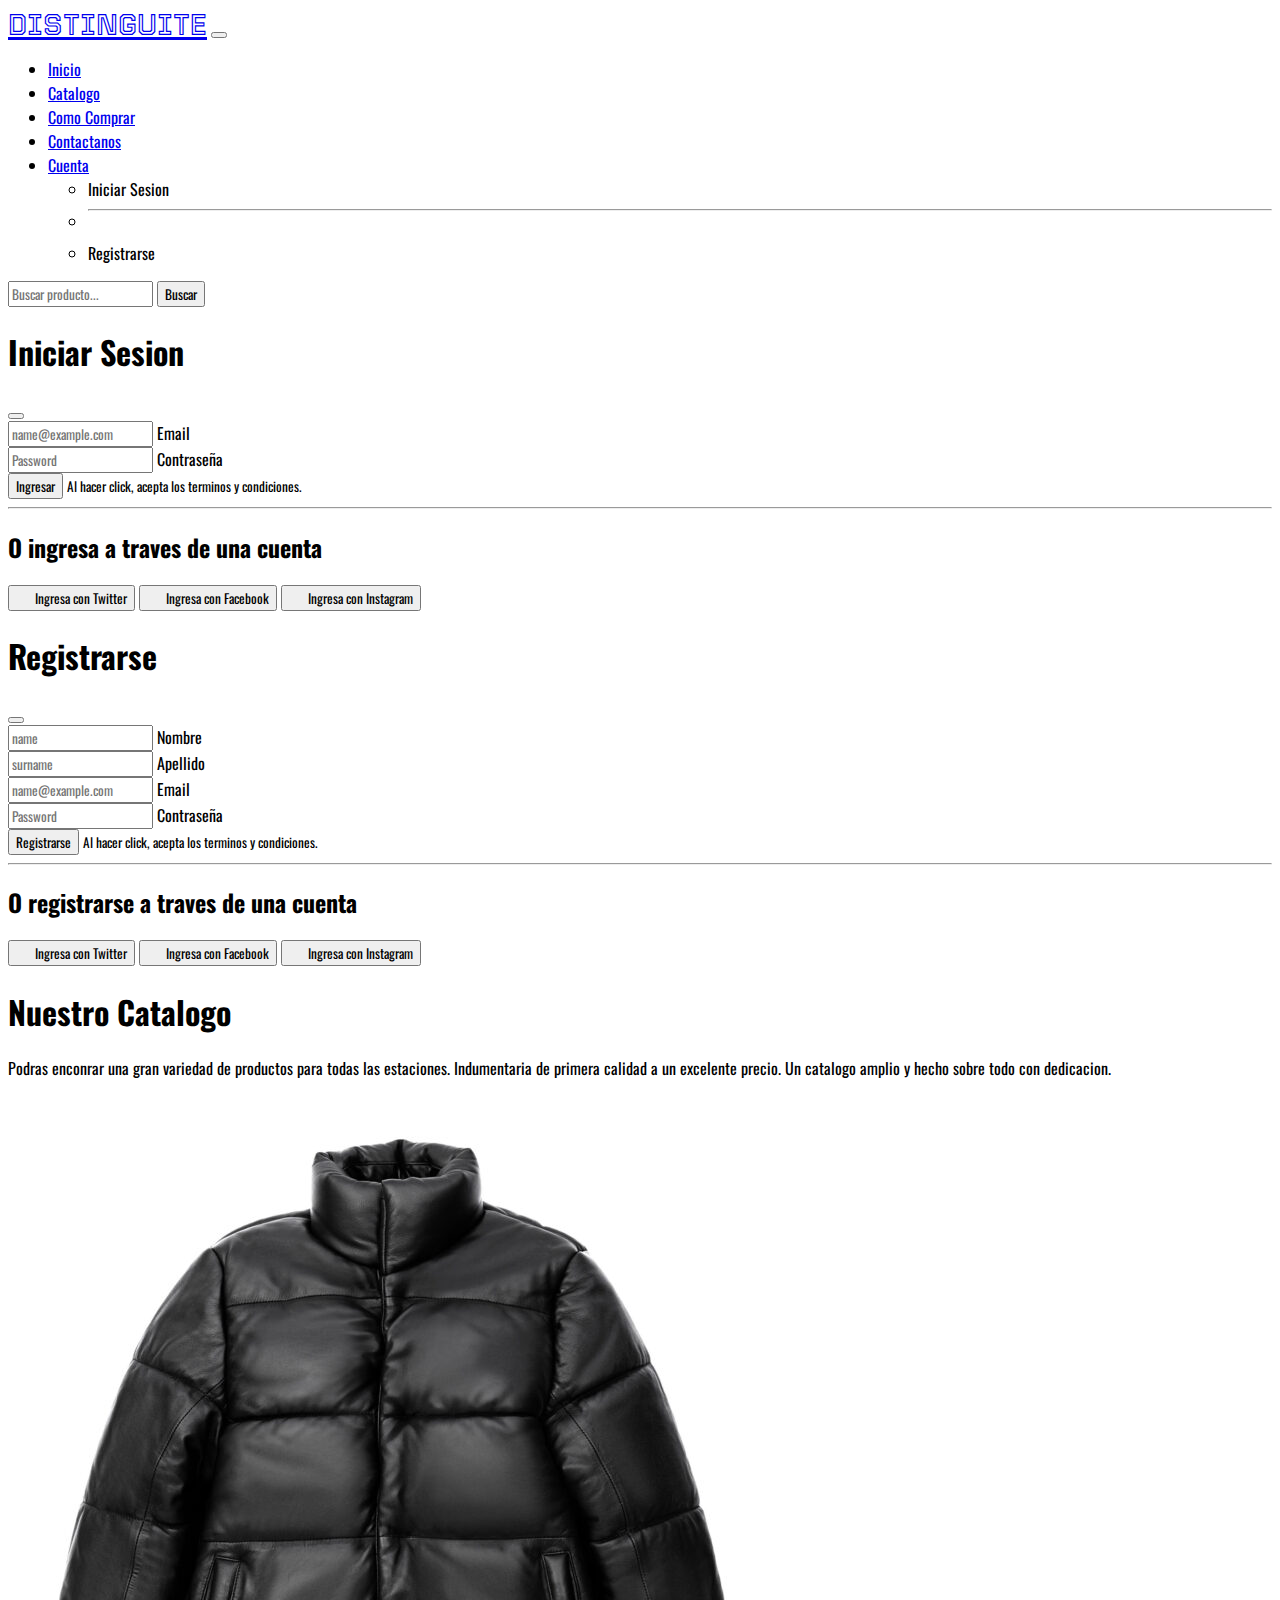
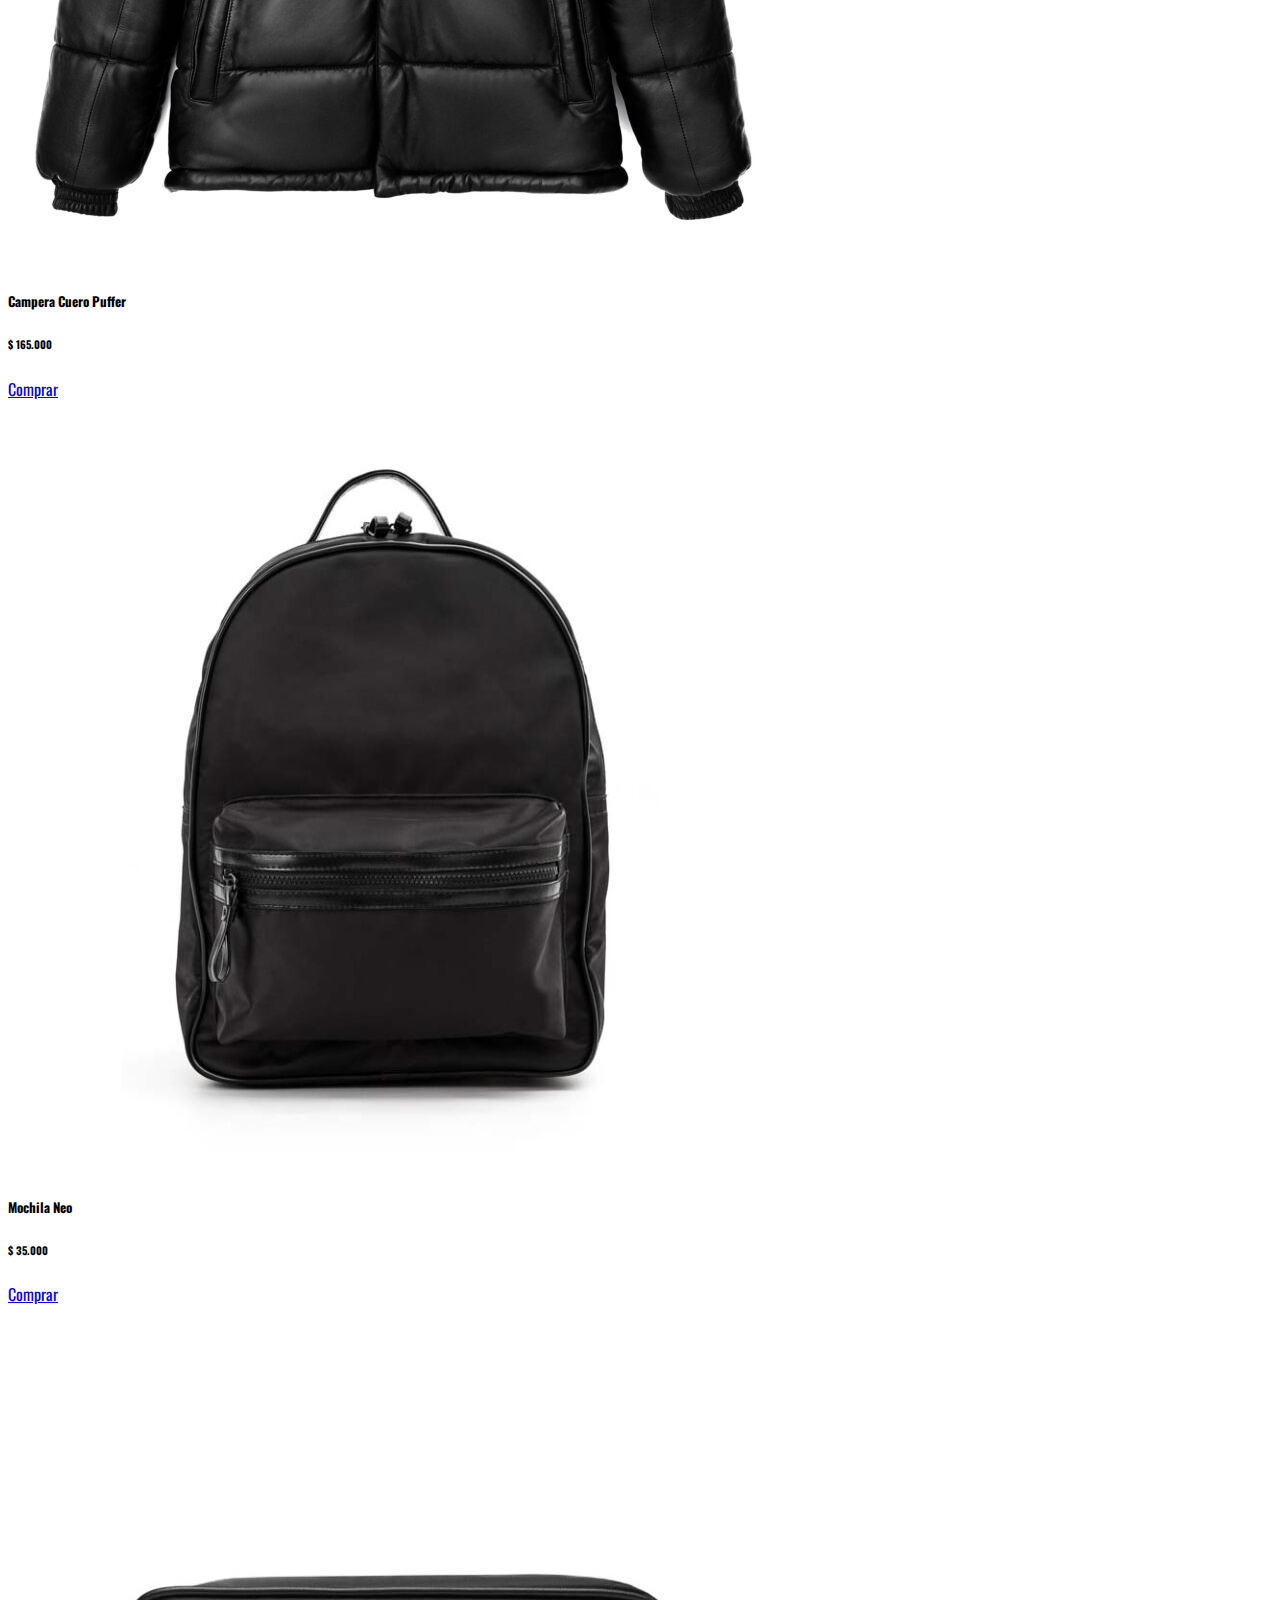
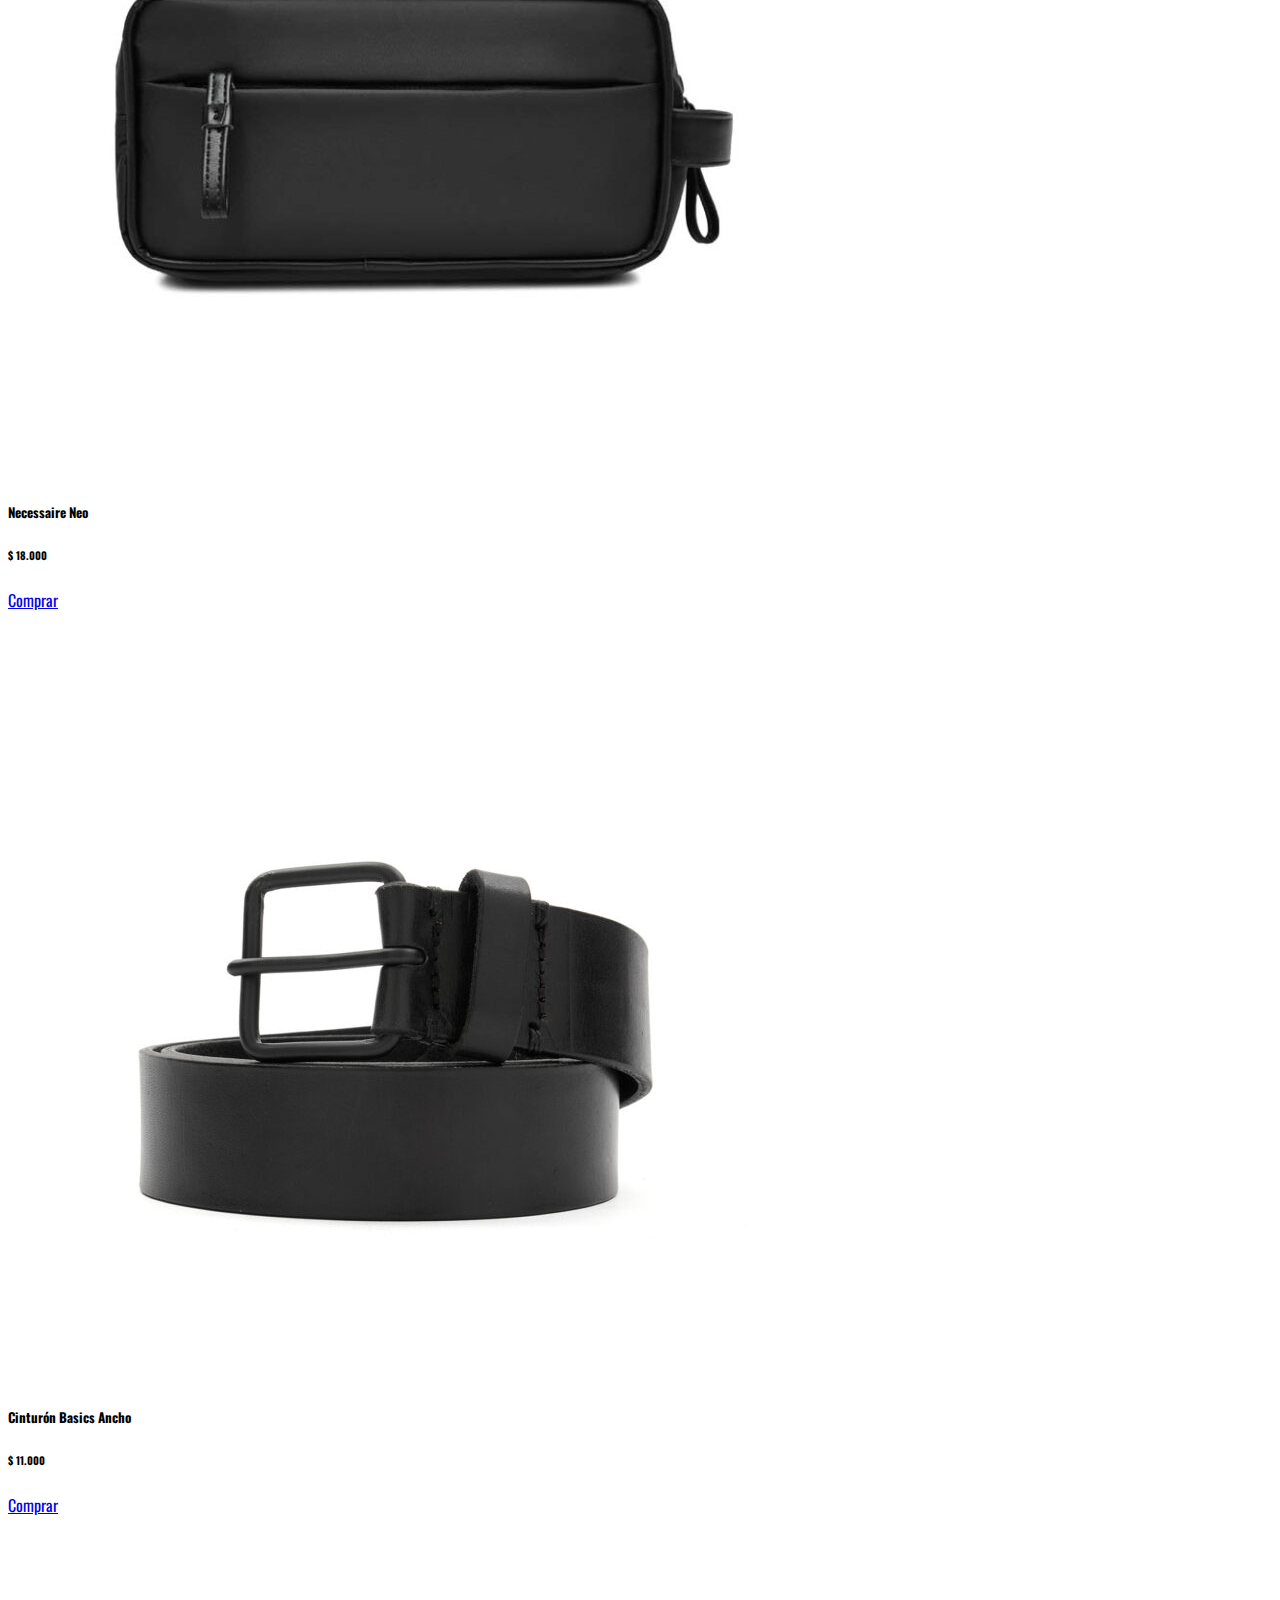
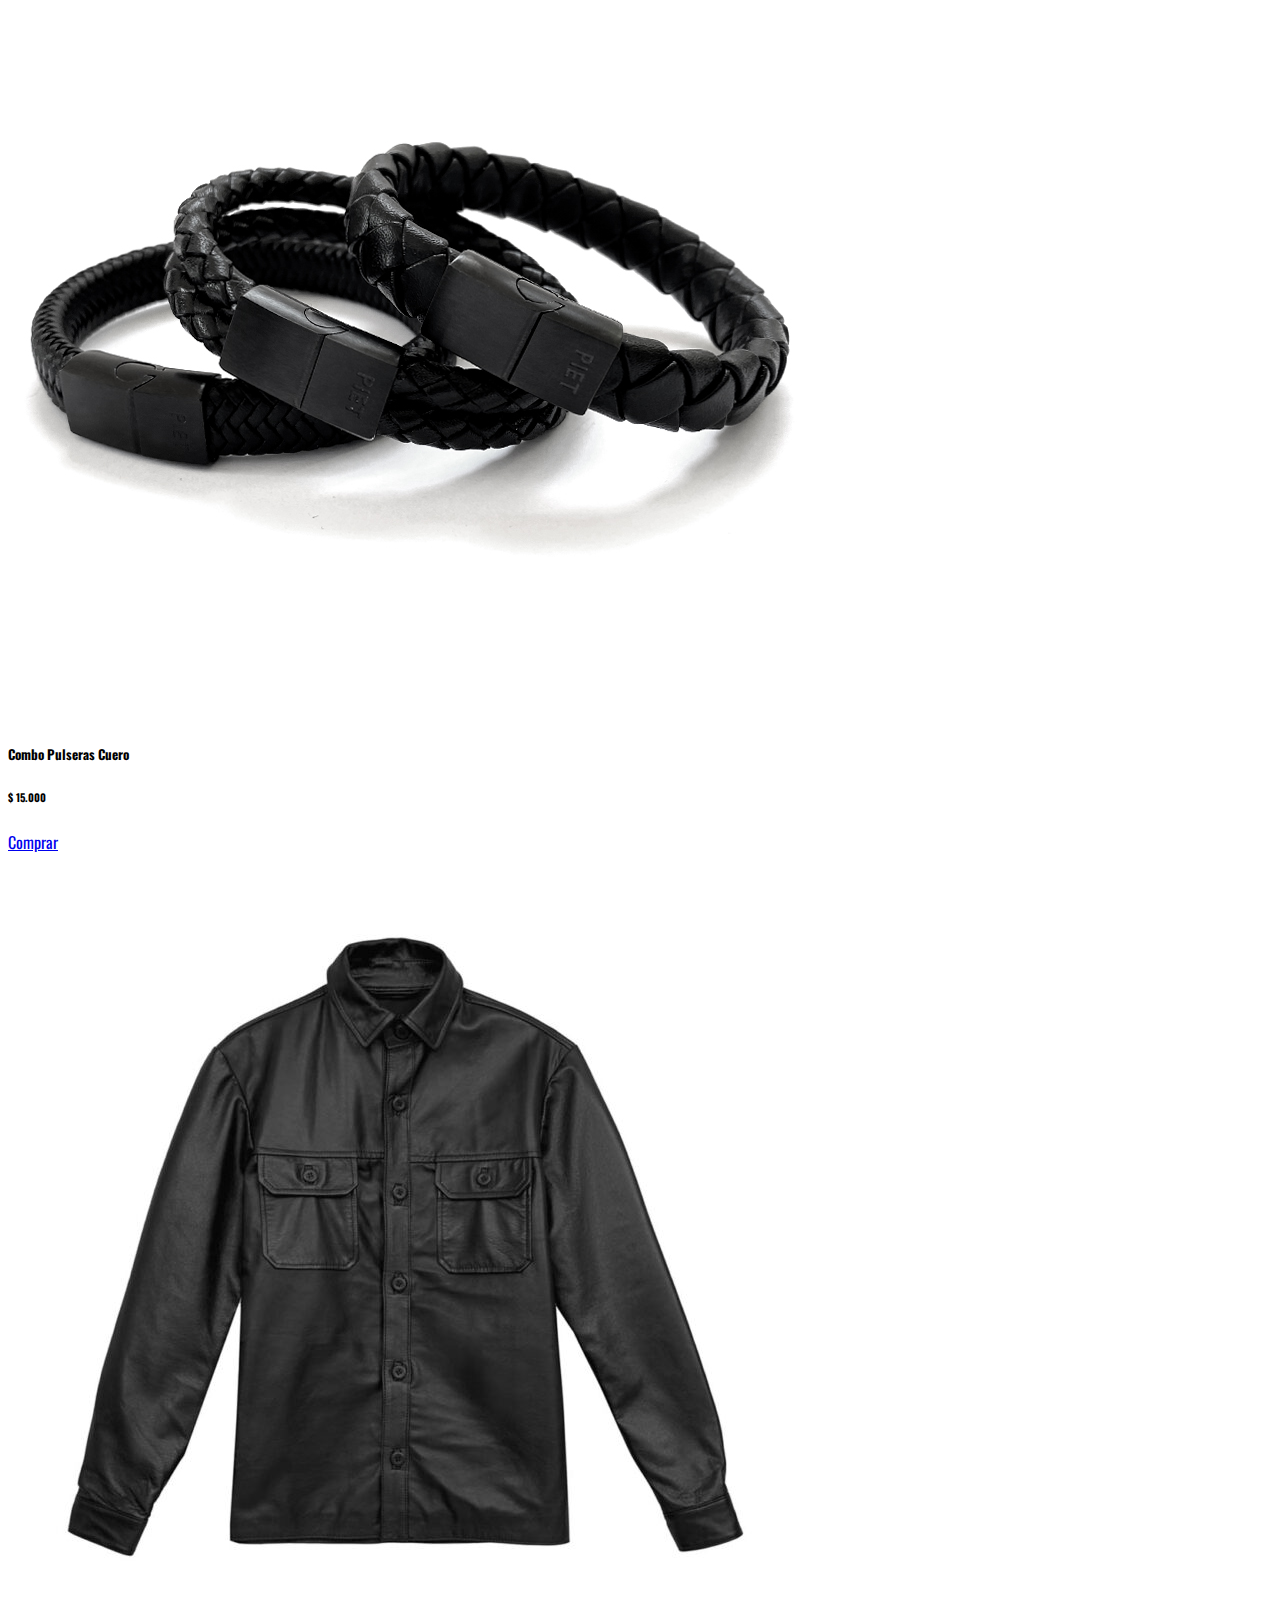
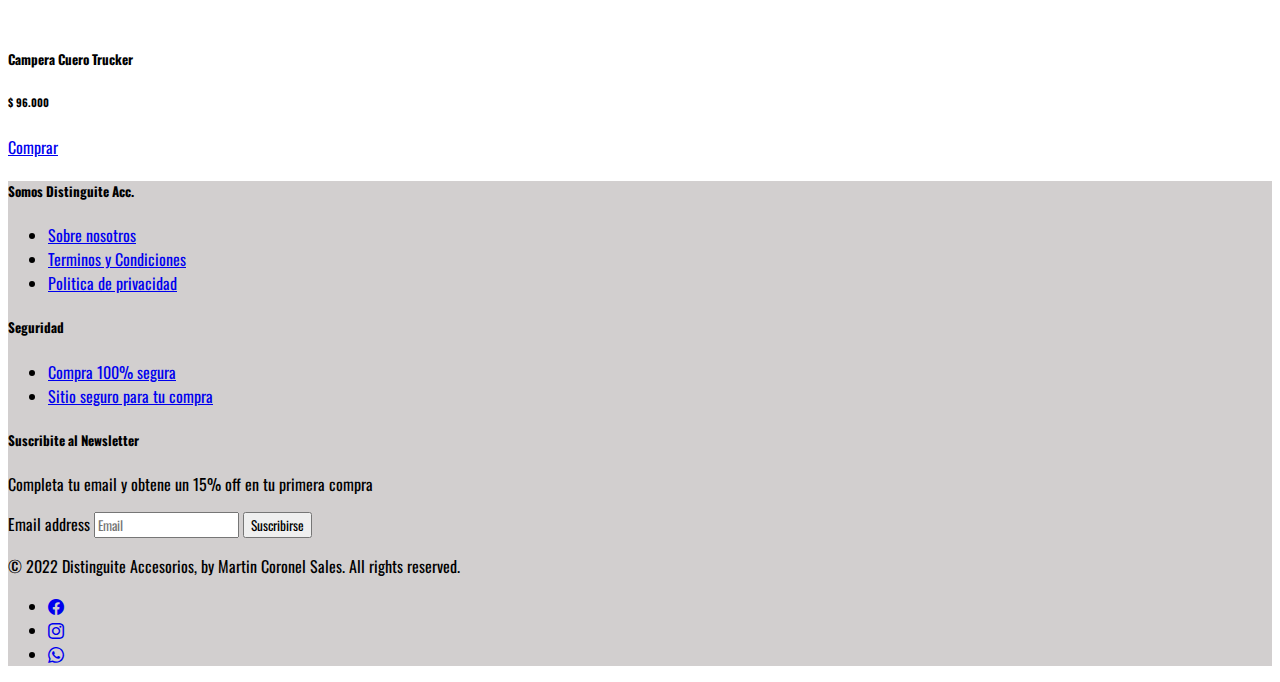
<file: catalogo.html>
<!doctype html>
<html lang="en">

<head>
    <meta charset="utf-8">
    <meta name="viewport" content="width=device-width, initial-scale=1">
    <meta http-equiv="X-UA-Compatible" content="IE=edge">
    <meta name="description" content="Mi proyecto para Coderhouse sobre venta de accesorios web">
    <meta name="keywords" content="Ropa Accesorios Indumentaria Unisex ">

    <title>Distinguite Accesorios</title>
    <link href="https://cdn.jsdelivr.net/npm/bootstrap@5.2.3/dist/css/bootstrap.min.css" rel="stylesheet"
        integrity="sha384-rbsA2VBKQhggwzxH7pPCaAqO46MgnOM80zW1RWuH61DGLwZJEdK2Kadq2F9CUG65" crossorigin="anonymous">
    <link rel="stylesheet" href="https://cdn.jsdelivr.net/npm/bootstrap-icons@1.10.2/font/bootstrap-icons.css">
    <link rel="preconnect" href="https://fonts.googleapis.com">
    <link rel="preconnect" href="https://fonts.gstatic.com" crossorigin>
    <link href="https://fonts.googleapis.com/css2?family=Oswald&family=Tourney:wght@600&display=swap" rel="stylesheet">
    <link rel="stylesheet" href="css/estilos.css">
</head>

<body>
    <header>
        <nav class="navbar navbar-expand-lg bg-light sticky-top">
            <div class="container-fluid mt-3 mb-3">
                <a class="navbar-brand letraTitulo" href="index.html">DISTINGUITE</a>
                <button class="navbar-toggler" type="button" data-bs-toggle="collapse"
                    data-bs-target="#navbarSupportedContent" aria-controls="navbarSupportedContent"
                    aria-expanded="false" aria-label="Toggle navigation">
                    <span class="navbar-toggler-icon"></span>
                </button>
                <div class="collapse navbar-collapse" id="navbarSupportedContent">
                    <ul class="navbar-nav me-auto mb-2 mb-lg-0 ms-lg-4">
                        <li class="nav-item">
                            <a class="nav-link " aria-current="page" href="index.html">Inicio</a>
                        </li>
                        <li class="nav-item">
                            <a class="nav-link active" href="catalogo.html">Catalogo</a>
                        </li>
                        <li class="nav-item">
                            <a class="nav-link" href="comocomprar.html">Como Comprar</a>
                        </li>
                        <li class="nav-item">
                            <a class="nav-link" href="contactanos.html">Contactanos</a>
                        </li>
                        <li class="nav-item dropdown">
                            <a class="nav-link dropdown-toggle" href="#" role="button" data-bs-toggle="dropdown"
                                aria-expanded="false">
                                Cuenta
                            </a>
                            <ul class="dropdown-menu">
                                <li> <a type="button" class="dropdown-item" data-bs-toggle="modal" data-bs-target="#modalSignin">Iniciar Sesion</a></li>
                                <!--<li><a class="dropdown-item" href="#">Crear Cuenta</a></li>-->


                                <li>
                                    <hr class="dropdown-divider">
                                </li>
                                <li><a type="button" class="dropdown-item" data-bs-toggle="modal" data-bs-target="#register">Registrarse</a></li>
                            </ul>
                        </li>

                    </ul>
                    <form class="d-flex" role="search">
                        <input class="form-control me-2" type="search" placeholder="Buscar producto..."
                            aria-label="Search">
                        <button class="btn btn-dark" type="submit">Buscar</button>
                    </form>
                </div>
            </div>
        </nav>

        <div class="modal fade" aria-hidden="true" aria-labelledby="modalSigninLabel" tabindex="-1" id="modalSignin">
            <div class="modal-dialog" role="document">
                <div class="modal-content rounded-4 shadow">
                    <div class="modal-header p-5 pb-4 border-bottom-0">
                        <!-- <h1 class="modal-title fs-5" >Modal title</h1> -->
                        <h1 class="fw-bold mb-0 fs-2">Iniciar Sesion</h1>
                        <button type="button" class="btn-close" data-bs-dismiss="modal" aria-label="Close"></button>
                    </div>
    
                    <div class="modal-body p-5 pt-0">
                        <form class="">
                            <div class="form-floating mb-3">
                                <input type="email" class="form-control rounded-3" id="floatingInput"
                                    placeholder="name@example.com">
                                <label for="floatingInput">Email</label>
                            </div>
                            <div class="form-floating mb-3">
                                <input type="password" class="form-control rounded-3" id="floatingPassword"
                                    placeholder="Password">
                                <label for="floatingPassword">Contraseña</label>
                            </div>
                            <button class="w-100 mb-2 btn btn-lg rounded-3 btn-success" type="submit">Ingresar</button>
                            <small class="text-muted">Al hacer click, acepta los terminos y condiciones.</small>
                            <hr class="my-4">
                            <h2 class="fs-5 fw-bold mb-3">O ingresa a traves de una cuenta</h2>
                            <button class="w-100 py-2 mb-2 btn btn-outline-dark rounded-3" type="submit">
                                <svg class="bi me-1" width="16" height="16">
                                    <use xlink:href="#twitter"></use>
                                </svg>
                                Ingresa con Twitter
                            </button>
                            <button class="w-100 py-2 mb-2 btn btn-outline-primary rounded-3" type="submit">
                                <svg class="bi me-1" width="16" height="16">
                                    <use xlink:href="#facebook"></use>
                                </svg>
                                Ingresa con Facebook
                            </button>
                            <button class="w-100 py-2 mb-2 btn btn-outline-danger rounded-3" type="submit">
                                <svg class="bi me-1" width="16" height="16">
                                    <use xlink:href="#instagram"></use>
                                </svg>
                                Ingresa con Instagram
                            </button>
                        </form>
                    </div>
                </div>
            </div>
        </div>

        <div class="modal fade" aria-hidden="true" aria-labelledby="registerLabel" tabindex="-1" id="register">
            <div class="modal-dialog" role="document">
                <div class="modal-content rounded-4 shadow">
                    <div class="modal-header p-5 pb-4 border-bottom-0">
                        <!-- <h1 class="modal-title fs-5" >Modal title</h1> -->
                        <h1 class="fw-bold mb-0 fs-2">Registrarse</h1>
                        <button type="button" class="btn-close" data-bs-dismiss="modal" aria-label="Close"></button>
                    </div>
    
                    <div class="modal-body p-5 pt-0">
                        <form class="">
                            <div class="form-floating mb-3">
                                <input type="text" class="form-control rounded-3" id="floatingInput"
                                    placeholder="name">
                                <label for="floatingInput">Nombre</label>
                            </div>
                            <div class="form-floating mb-3">
                                <input type="text" class="form-control rounded-3" id="floatingInput"
                                    placeholder="surname">
                                <label for="floatingInput">Apellido</label>
                            </div>
                            <div class="form-floating mb-3">
                                <input type="email" class="form-control rounded-3" id="floatingInput"
                                    placeholder="name@example.com">
                                <label for="floatingInput">Email</label>
                            </div>
                            <div class="form-floating mb-3">
                                <input type="password" class="form-control rounded-3" id="floatingPassword"
                                    placeholder="Password">
                                <label for="floatingPassword">Contraseña</label>
                            </div>
                            <button class="w-100 mb-2 btn btn-lg rounded-3 btn-success" type="submit">Registrarse</button>
                            <small class="text-muted">Al hacer click, acepta los terminos y condiciones.</small>
                            <hr class="my-4">
                            <h2 class="fs-5 fw-bold mb-3">O registrarse a traves de una cuenta</h2>
                            <button class="w-100 py-2 mb-2 btn btn-outline-dark rounded-3" type="submit">
                                <svg class="bi me-1" width="16" height="16">
                                    <use xlink:href="#twitter"></use>
                                </svg>
                                Ingresa con Twitter
                            </button>
                            <button class="w-100 py-2 mb-2 btn btn-outline-primary rounded-3" type="submit">
                                <svg class="bi me-1" width="16" height="16">
                                    <use xlink:href="#facebook"></use>
                                </svg>
                                Ingresa con Facebook
                            </button>
                            <button class="w-100 py-2 mb-2 btn btn-outline-danger rounded-3" type="submit">
                                <svg class="bi me-1" width="16" height="16">
                                    <use xlink:href="#instagram"></use>
                                </svg>
                                Ingresa con Instagram
                            </button>
                        </form>
                    </div>
                </div>
            </div>
        </div>


    </header>

    <main>

        <section class="py-5 text-center container">
            <div class="row py-lg-5">
                <div class="col-lg-6 col-md-8 mx-auto">
                    <h1 class="fw-light">Nuestro Catalogo</h1>
                    <p class="lead text-muted">Podras enconrar una gran variedad de productos para todas las estaciones. Indumentaria de primera calidad a un excelente precio. Un catalogo amplio y hecho sobre todo con dedicacion.</p>

                </div>
            </div>
        </section>

        <div class="album py-5 bg-light">
            <div class="container">

                <div class="row row-cols-1 row-cols-sm-2 row-cols-md-3 g-3">
                    <div class="col">
                        <div class="card shadow-sm text-center">
                            <img class="card-img-top img-fluid" src="img/campera.jpg" alt="Producto campera">

                            <div class="card-body">
                                <h5 class="card-title">Campera Cuero Puffer</h5>
                                <h6 class="card-subtitle mb-4 text-muted">$ 165.000</h6>
                                <a href="#" class="btn  btn-success">Comprar</a>

                            </div>
                        </div>
                    </div>
                    <div class="col">
                        <div class="card shadow-sm text-center">
                            <img class="card-img-top img-fluid" src="img/mochila.jpg" alt="Producto mochila">

                            <div class="card-body">
                                <h5 class="card-title">Mochila Neo</h5>
                                <h6 class="card-subtitle mb-4 text-muted">$ 35.000</h6>
                                <a href="#" class="btn btn-success">Comprar</a>
                            </div>
                        </div>
                    </div>
                    <div class="col">
                        <div class="card shadow-sm text-center">
                            <img class="card-img-top img-fluid" src="img/bolso.jpg" alt="Producto bolso">

                            <div class="card-body">
                                <h5 class="card-title">Necessaire Neo</h5>
                                <h6 class="card-subtitle mb-4 text-muted">$ 18.000</h6>
                                <a href="#" class="btn  btn-success">Comprar</a>
                            </div>
                        </div>
                    </div>

                    <div class="col">
                        <div class="card shadow-sm text-center">
                            <img class="card-img-top img-fluid" src="img/cinturon.jpg" alt="Producto cinturon">

                            <div class="card-body">
                                <h5 class="card-title">Cinturón Basics Ancho</h5>
                                <h6 class="card-subtitle mb-4 text-muted">$ 11.000</h6>
                                <a href="#" class="btn  btn-success">Comprar</a>
                            </div>
                        </div>
                    </div>
                    <div class="col">
                        <div class="card shadow-sm text-center">
                            <img class="card-img-top img-fluid" src="img/pulseras.jpg" alt="Producto pulseras">

                            <div class="card-body">
                                <h5 class="card-title">Combo Pulseras Cuero</h5>
                                <h6 class="card-subtitle mb-4 text-muted">$ 15.000</h6>
                                <a href="#" class="btn  btn-success">Comprar</a>
                            </div>
                        </div>
                    </div>
                    <div class="col">
                        <div class="card shadow-sm text-center">
                            <img class="card-img-top img-fluid" src="img/chaqueta.jpg" alt="Producto campera">

                            <div class="card-body">
                                <h5 class="card-title">Campera Cuero Trucker</h5>
                                <h6 class="card-subtitle mb-4 text-muted">$ 96.000</h6>
                                <a href="#" class="btn  btn-success">Comprar</a>
                            </div>
                        </div>
                    </div>

                    
                </div>
            </div>
        </div>

    </main>

    <footer>
        <div class="container">
            <footer class="py-5">
                <div class="row">
                    <div class="col-6 col-md-2 mb-3">
                        <h5>Somos Distinguite Acc.</h5>
                        <ul class="nav flex-column">
                            <li class="nav-item mb-2"><a href="comocomprar.html" class="nav-link p-0 text-muted">Sobre nosotros</a>
                            </li>
                            
                            <li class="nav-item mb-2"><a href="comocomprar.html" class="nav-link p-0 text-muted">Terminos y
                                    Condiciones</a></li>
                            <li class="nav-item mb-2"><a href="comocomprar.html" class="nav-link p-0 text-muted">Politica de
                                    privacidad</a></li>
                        </ul>
                    </div>

                    <div class="col-6 col-md-2 mb-3">
                        <h5>Seguridad</h5>
                        <ul class="nav flex-column">
                            <li class="nav-item mb-2"><a href="comocomprar.html" class="nav-link p-0 text-muted">Compra 100% segura</a>
                            </li>
                            <li class="nav-item mb-2"><a href="comocomprar.html" class="nav-link p-0 text-muted">Sitio seguro para tu
                                    compra</a></li>
                        </ul>
                    </div>

                    <div class="col-md-5 offset-md-1 my-3">
                        <form>
                            <h5>Suscribite al Newsletter</h5>
                            <p>Completa tu email y obtene un 15% off en tu primera compra</p>
                            <div class="d-flex flex-column flex-sm-row w-100 gap-2">
                                <label for="newsletter1" class="visually-hidden">Email address</label>
                                <input id="newsletter1" type="text" class="form-control" placeholder="Email">
                                <button class="btn btn-primary" type="button">Suscribirse</button>
                            </div>
                        </form>
                    </div>
                </div>

                <div class="d-flex flex-column flex-sm-row justify-content-between py-4 my-4 border-top">
                    <p>© 2022 Distinguite Accesorios, by Martin Coronel Sales. All rights reserved.</p>
                    <ul class="list-unstyled d-flex">
                        <li class="">
                            <a class="link-dark" href="#"><i class="bi bi-facebook"></i></a>
                        </li>
                        <li class="ms-3"><a class="link-dark" href="#"><i class="bi bi-instagram"></i></a>
                        </li>
                        <li class="ms-3"><a class="link-dark" href="#"><i class="bi bi-whatsapp"></i></a>
                        </li>
                    </ul>
                </div>
            </footer>
        </div>
    </footer>

    <script src="https://cdn.jsdelivr.net/npm/bootstrap@5.2.3/dist/js/bootstrap.bundle.min.js"
        integrity="sha384-kenU1KFdBIe4zVF0s0G1M5b4hcpxyD9F7jL+jjXkk+Q2h455rYXK/7HAuoJl+0I4" crossorigin="anonymous">
        </script>
</body>

</html>
</file>
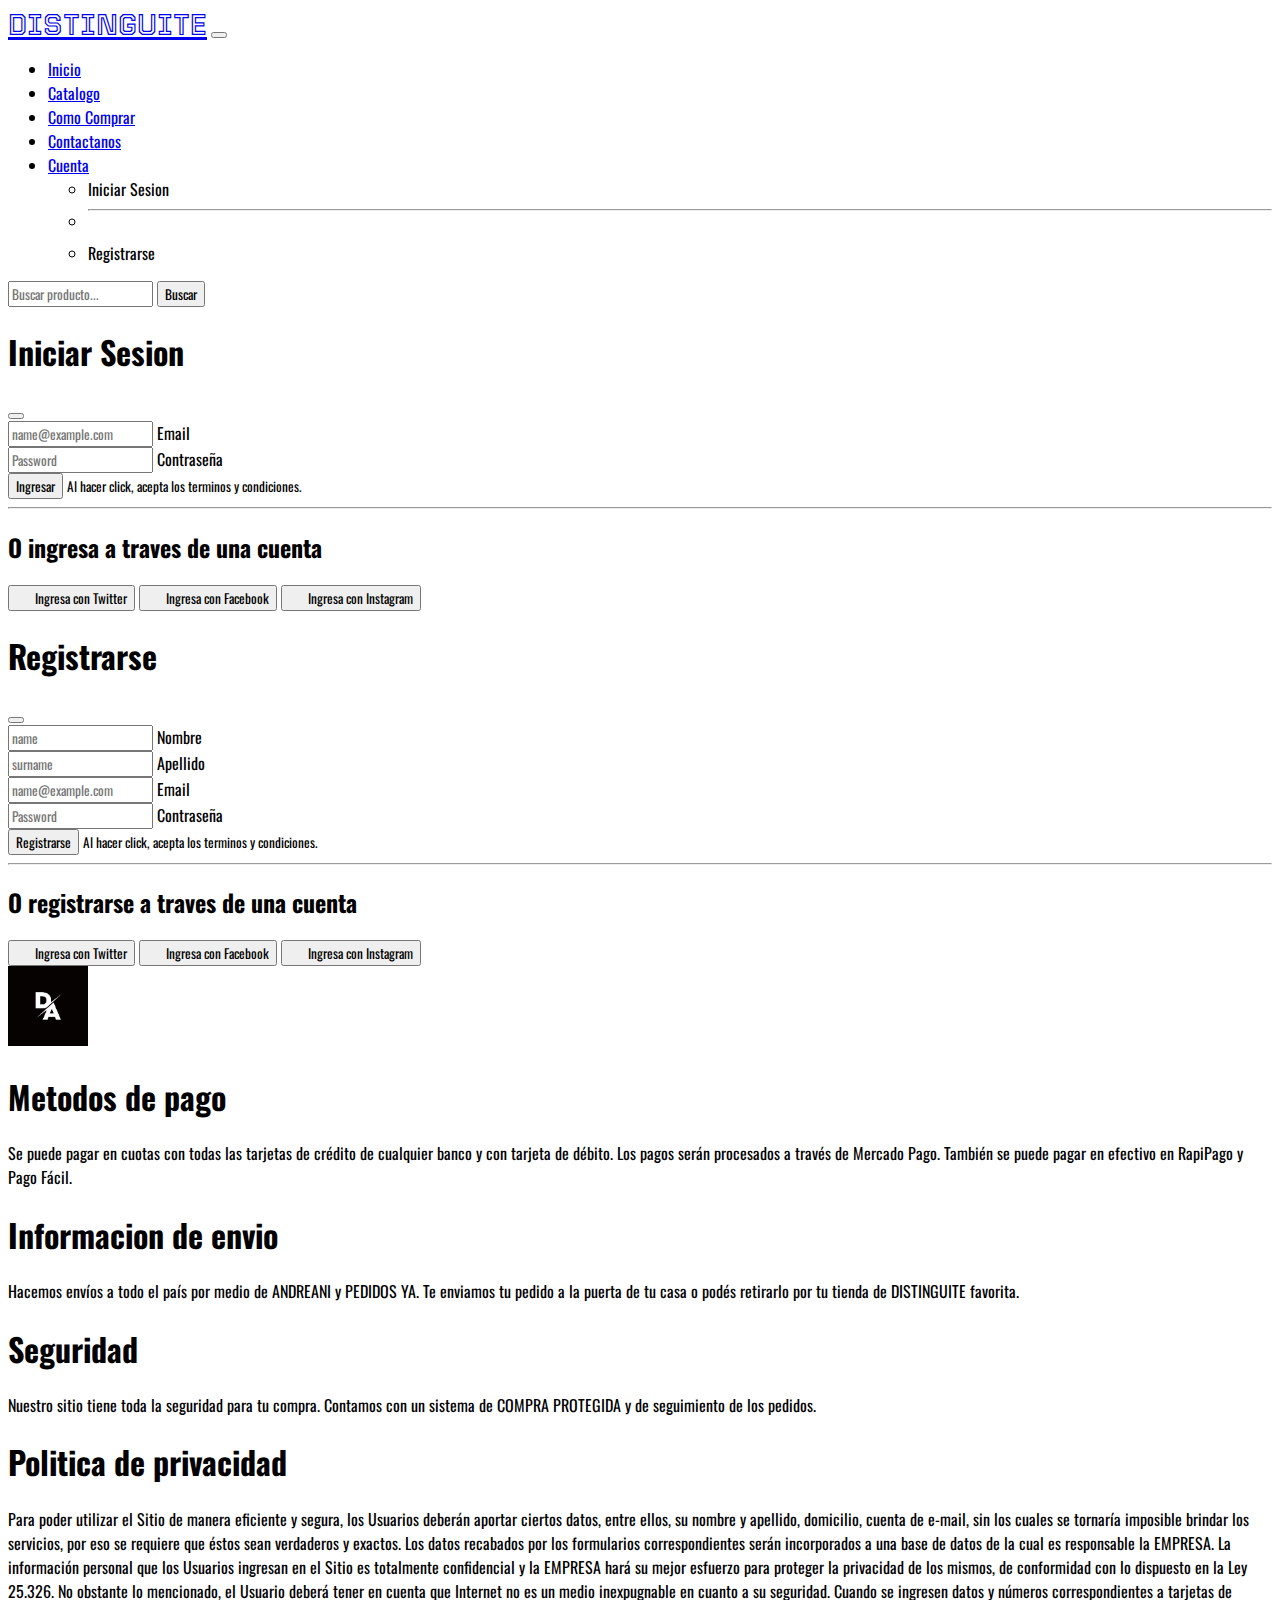
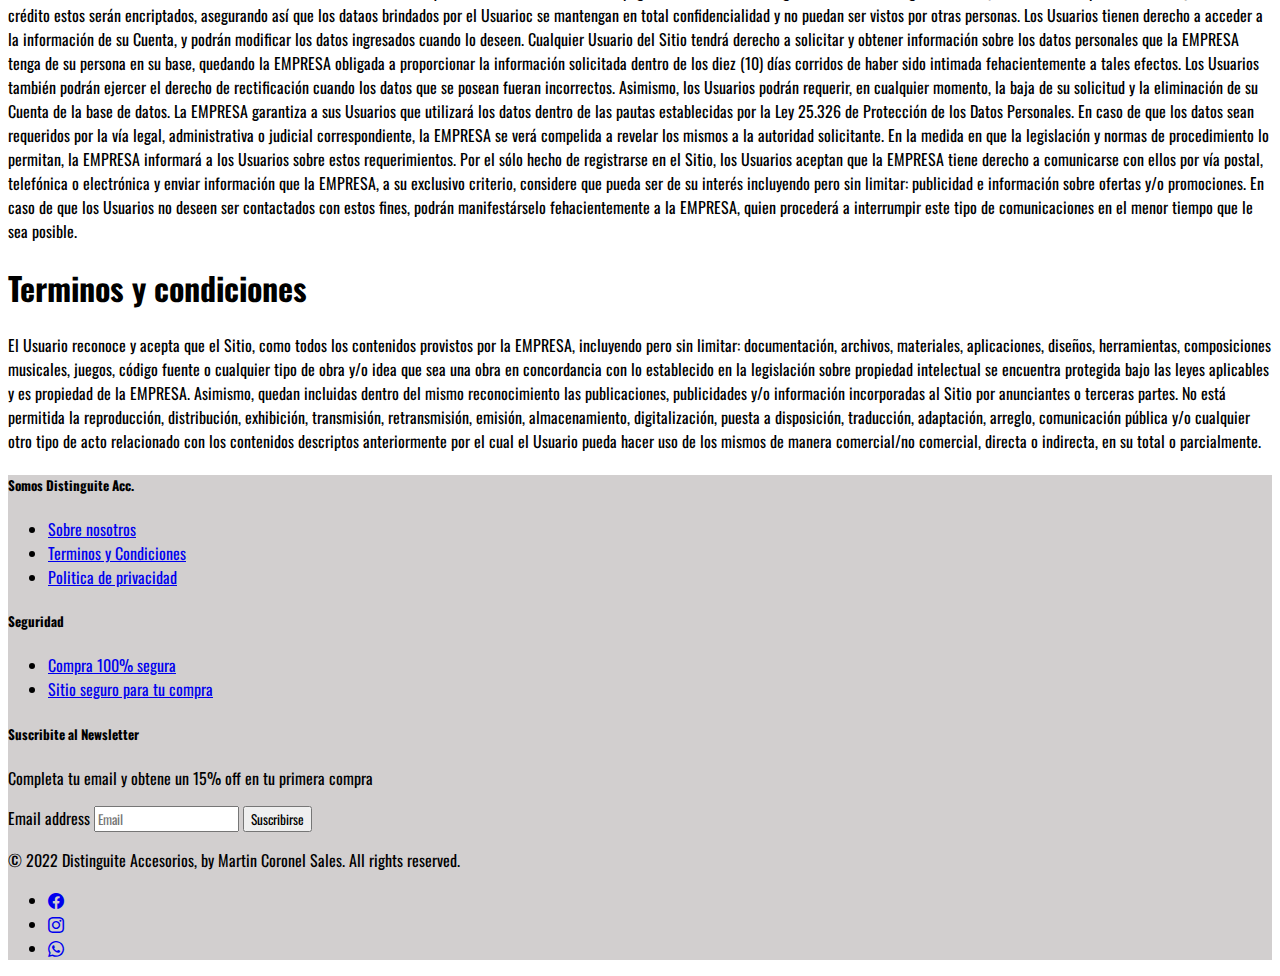
<file: comocomprar.html>
<!doctype html>
<html lang="en">

<head>
    <meta charset="utf-8">
    <meta name="viewport" content="width=device-width, initial-scale=1">
    <meta http-equiv="X-UA-Compatible" content="IE=edge">
    <meta name="description" content="Mi proyecto para Coderhouse sobre venta de accesorios web">
    <meta name="keywords" content="Ropa Accesorios Indumentaria Unisex ">

    <title>Distinguite Accesorios</title>
    <link href="https://cdn.jsdelivr.net/npm/bootstrap@5.2.3/dist/css/bootstrap.min.css" rel="stylesheet"
        integrity="sha384-rbsA2VBKQhggwzxH7pPCaAqO46MgnOM80zW1RWuH61DGLwZJEdK2Kadq2F9CUG65" crossorigin="anonymous">
    <link rel="stylesheet" href="https://cdn.jsdelivr.net/npm/bootstrap-icons@1.10.2/font/bootstrap-icons.css">
    <link rel="preconnect" href="https://fonts.googleapis.com">
    <link rel="preconnect" href="https://fonts.gstatic.com" crossorigin>
    <link href="https://fonts.googleapis.com/css2?family=Oswald&family=Tourney:wght@600&display=swap" rel="stylesheet">
    <link rel="stylesheet" href="css/estilos.css">
</head>

<body>
    <header>
        <nav class="navbar navbar-expand-lg bg-light sticky-top">
            <div class="container-fluid mt-3 mb-3">
                <a class="navbar-brand letraTitulo" href="index.html">DISTINGUITE</a>
                <button class="navbar-toggler" type="button" data-bs-toggle="collapse"
                    data-bs-target="#navbarSupportedContent" aria-controls="navbarSupportedContent"
                    aria-expanded="false" aria-label="Toggle navigation">
                    <span class="navbar-toggler-icon"></span>
                </button>
                <div class="collapse navbar-collapse" id="navbarSupportedContent">
                    <ul class="navbar-nav me-auto mb-2 mb-lg-0 ms-lg-4">
                        <li class="nav-item">
                            <a class="nav-link " aria-current="page" href="index.html">Inicio</a>
                        </li>
                        <li class="nav-item">
                            <a class="nav-link" href="catalogo.html">Catalogo</a>
                        </li>
                        <li class="nav-item">
                            <a class="nav-link active" href="comocomprar.html">Como Comprar</a>
                        </li>
                        <li class="nav-item">
                            <a class="nav-link" href="contactanos.html">Contactanos</a>
                        </li>
                        <li class="nav-item dropdown">
                            <a class="nav-link dropdown-toggle" href="#" role="button" data-bs-toggle="dropdown"
                                aria-expanded="false">
                                Cuenta
                            </a>
                            <ul class="dropdown-menu">
                                <li> <a type="button" class="dropdown-item" data-bs-toggle="modal" data-bs-target="#modalSignin">Iniciar Sesion</a></li>
                                <!--<li><a class="dropdown-item" href="#">Crear Cuenta</a></li>-->


                                <li>
                                    <hr class="dropdown-divider">
                                </li>
                                <li><a type="button" class="dropdown-item" data-bs-toggle="modal" data-bs-target="#register">Registrarse</a></li>
                            </ul>
                        </li>

                    </ul>
                    <form class="d-flex" role="search">
                        <input class="form-control me-2" type="search" placeholder="Buscar producto..."
                            aria-label="Search">
                        <button class="btn btn-dark" type="submit">Buscar</button>
                    </form>
                </div>
            </div>
        </nav>

        <div class="modal fade" aria-hidden="true" aria-labelledby="modalSigninLabel" tabindex="-1" id="modalSignin">
            <div class="modal-dialog" role="document">
                <div class="modal-content rounded-4 shadow">
                    <div class="modal-header p-5 pb-4 border-bottom-0">
                        <!-- <h1 class="modal-title fs-5" >Modal title</h1> -->
                        <h1 class="fw-bold mb-0 fs-2">Iniciar Sesion</h1>
                        <button type="button" class="btn-close" data-bs-dismiss="modal" aria-label="Close"></button>
                    </div>
    
                    <div class="modal-body p-5 pt-0">
                        <form class="">
                            <div class="form-floating mb-3">
                                <input type="email" class="form-control rounded-3" id="floatingInput"
                                    placeholder="name@example.com">
                                <label for="floatingInput">Email</label>
                            </div>
                            <div class="form-floating mb-3">
                                <input type="password" class="form-control rounded-3" id="floatingPassword"
                                    placeholder="Password">
                                <label for="floatingPassword">Contraseña</label>
                            </div>
                            <button class="w-100 mb-2 btn btn-lg rounded-3 btn-success" type="submit">Ingresar</button>
                            <small class="text-muted">Al hacer click, acepta los terminos y condiciones.</small>
                            <hr class="my-4">
                            <h2 class="fs-5 fw-bold mb-3">O ingresa a traves de una cuenta</h2>
                            <button class="w-100 py-2 mb-2 btn btn-outline-dark rounded-3" type="submit">
                                <svg class="bi me-1" width="16" height="16">
                                    <use xlink:href="#twitter"></use>
                                </svg>
                                Ingresa con Twitter
                            </button>
                            <button class="w-100 py-2 mb-2 btn btn-outline-primary rounded-3" type="submit">
                                <svg class="bi me-1" width="16" height="16">
                                    <use xlink:href="#facebook"></use>
                                </svg>
                                Ingresa con Facebook
                            </button>
                            <button class="w-100 py-2 mb-2 btn btn-outline-danger rounded-3" type="submit">
                                <svg class="bi me-1" width="16" height="16">
                                    <use xlink:href="#instagram"></use>
                                </svg>
                                Ingresa con Instagram
                            </button>
                        </form>
                    </div>
                </div>
            </div>
        </div>

        <div class="modal fade" aria-hidden="true" aria-labelledby="registerLabel" tabindex="-1" id="register">
            <div class="modal-dialog" role="document">
                <div class="modal-content rounded-4 shadow">
                    <div class="modal-header p-5 pb-4 border-bottom-0">
                        <!-- <h1 class="modal-title fs-5" >Modal title</h1> -->
                        <h1 class="fw-bold mb-0 fs-2">Registrarse</h1>
                        <button type="button" class="btn-close" data-bs-dismiss="modal" aria-label="Close"></button>
                    </div>
    
                    <div class="modal-body p-5 pt-0">
                        <form class="">
                            <div class="form-floating mb-3">
                                <input type="text" class="form-control rounded-3" id="floatingInput"
                                    placeholder="name">
                                <label for="floatingInput">Nombre</label>
                            </div>
                            <div class="form-floating mb-3">
                                <input type="text" class="form-control rounded-3" id="floatingInput"
                                    placeholder="surname">
                                <label for="floatingInput">Apellido</label>
                            </div>
                            <div class="form-floating mb-3">
                                <input type="email" class="form-control rounded-3" id="floatingInput"
                                    placeholder="name@example.com">
                                <label for="floatingInput">Email</label>
                            </div>
                            <div class="form-floating mb-3">
                                <input type="password" class="form-control rounded-3" id="floatingPassword"
                                    placeholder="Password">
                                <label for="floatingPassword">Contraseña</label>
                            </div>
                            <button class="w-100 mb-2 btn btn-lg rounded-3 btn-success" type="submit">Registrarse</button>
                            <small class="text-muted">Al hacer click, acepta los terminos y condiciones.</small>
                            <hr class="my-4">
                            <h2 class="fs-5 fw-bold mb-3">O registrarse a traves de una cuenta</h2>
                            <button class="w-100 py-2 mb-2 btn btn-outline-dark rounded-3" type="submit">
                                <svg class="bi me-1" width="16" height="16">
                                    <use xlink:href="#twitter"></use>
                                </svg>
                                Ingresa con Twitter
                            </button>
                            <button class="w-100 py-2 mb-2 btn btn-outline-primary rounded-3" type="submit">
                                <svg class="bi me-1" width="16" height="16">
                                    <use xlink:href="#facebook"></use>
                                </svg>
                                Ingresa con Facebook
                            </button>
                            <button class="w-100 py-2 mb-2 btn btn-outline-danger rounded-3" type="submit">
                                <svg class="bi me-1" width="16" height="16">
                                    <use xlink:href="#instagram"></use>
                                </svg>
                                Ingresa con Instagram
                            </button>
                        </form>
                    </div>
                </div>
            </div>
        </div>


    </header>

    <main>
        <div class="px-4 py-3 my-5 text-center">
            <img class="d-block mx-auto mb-4 rounded-4" src="img/logo.jpg" alt="logo marca" width="80"
                height="80">
            <h1 class="display-5 fw-bold">Metodos de pago</h1>
            <div class="col-lg-6 mx-auto">
                <p class="lead mb-4">Se puede pagar en cuotas con todas las tarjetas de crédito de cualquier banco y con tarjeta de débito. Los pagos serán procesados a través de Mercado Pago. También se puede pagar en efectivo en RapiPago y Pago Fácil.</p>
            
            </div>
        </div>

        <div class="px-4 py-3 my-5 text-center">

            <h1 class="display-5 fw-bold">Informacion de envio</h1>
            <div class="col-lg-6 mx-auto">
                <p class="lead mb-4">Hacemos envíos a todo el país por medio de ANDREANI y PEDIDOS YA.

                    Te enviamos tu pedido a la puerta de tu casa o podés retirarlo por tu tienda de DISTINGUITE favorita.</p>
            
            </div>
        </div>

        <div class="px-4 py-3 my-5 text-center">

            <h1 class="display-5 fw-bold">Seguridad</h1>
            <div class="col-lg-6 mx-auto">
                <p class="lead mb-4">Nuestro sitio tiene toda la seguridad para tu compra. Contamos con un sistema de COMPRA PROTEGIDA y de seguimiento de los pedidos. </p>
            
            </div>
        </div>

        <div class="px-4 py-3 my-5 text-center">

            <h1 class="display-5 fw-bold">Politica de privacidad</h1>
            <div class="col-lg-6 mx-auto">
                <p class="lead mb-4">Para poder utilizar el Sitio de manera eficiente y segura, los Usuarios deberán aportar ciertos datos, entre ellos, su nombre y apellido, domicilio, cuenta de e-mail, sin los cuales se tornaría imposible brindar los servicios, por eso se requiere que éstos sean verdaderos y exactos. Los datos recabados por los formularios correspondientes serán incorporados a una base de datos de la cual es responsable la EMPRESA. La información personal que los Usuarios ingresan en el Sitio es totalmente confidencial y la EMPRESA hará su mejor esfuerzo para proteger la privacidad de los mismos, de conformidad con lo dispuesto en la Ley 25.326. No obstante lo mencionado, el Usuario deberá tener en cuenta que Internet no es un medio inexpugnable en cuanto a su seguridad. Cuando se ingresen datos y números correspondientes a tarjetas de crédito estos serán encriptados, asegurando así que los dataos brindados por el Usuarioc se mantengan en total confidencialidad y no puedan ser vistos por otras personas. Los Usuarios tienen derecho a acceder a la información de su Cuenta, y podrán modificar los datos ingresados cuando lo deseen. Cualquier Usuario del Sitio tendrá derecho a solicitar y obtener información sobre los datos personales que la EMPRESA tenga de su persona en su base, quedando la EMPRESA obligada a proporcionar la información solicitada dentro de los diez (10) días corridos de haber sido intimada fehacientemente a tales efectos. Los Usuarios también podrán ejercer el derecho de rectificación cuando los datos que se posean fueran incorrectos. Asimismo, los Usuarios podrán requerir, en cualquier momento, la baja de su solicitud y la eliminación de su Cuenta de la base de datos. La EMPRESA garantiza a sus Usuarios que utilizará los datos dentro de las pautas establecidas por la Ley 25.326 de Protección de los Datos Personales. En caso de que los datos sean requeridos por la vía legal, administrativa o judicial correspondiente, la EMPRESA se verá compelida a revelar los mismos a la autoridad solicitante. En la medida en que la legislación y normas de procedimiento lo permitan, la EMPRESA informará a los Usuarios sobre estos requerimientos. Por el sólo hecho de registrarse en el Sitio, los Usuarios aceptan que la EMPRESA tiene derecho a comunicarse con ellos por vía postal, telefónica o electrónica y enviar información que la EMPRESA, a su exclusivo criterio, considere que pueda ser de su interés incluyendo pero sin limitar: publicidad e información sobre ofertas y/o promociones. En caso de que los Usuarios no deseen ser contactados con estos fines, podrán manifestárselo fehacientemente a la EMPRESA, quien procederá a interrumpir este tipo de comunicaciones en el menor tiempo que le sea posible.</p>
            
            </div>
        </div>

        <div class="px-4 py-3 my-5 text-center">

            <h1 class="display-5 fw-bold">Terminos y condiciones</h1>
            <div class="col-lg-6 mx-auto">
                <p class="lead mb-4">El Usuario reconoce y acepta que el Sitio, como todos los contenidos provistos por la EMPRESA, incluyendo pero sin limitar: documentación, archivos, materiales, aplicaciones, diseños, herramientas, composiciones musicales, juegos, código fuente o cualquier tipo de obra y/o idea que sea una obra en concordancia con lo establecido en la legislación sobre propiedad intelectual se encuentra protegida bajo las leyes aplicables y es propiedad de la EMPRESA. Asimismo, quedan incluidas dentro del mismo reconocimiento las publicaciones, publicidades y/o información incorporadas al Sitio por anunciantes o terceras partes. No está permitida la reproducción, distribución, exhibición, transmisión, retransmisión, emisión, almacenamiento, digitalización, puesta a disposición, traducción, adaptación, arreglo, comunicación pública y/o cualquier otro tipo de acto relacionado con los contenidos descriptos anteriormente por el cual el Usuario pueda hacer uso de los mismos de manera comercial/no comercial, directa o indirecta, en su total o parcialmente.</p>
            
            </div>
        </div>




    </main>



    <footer>
        <div class="container">
            <footer class="py-5">
                <div class="row">
                    <div class="col-6 col-md-2 mb-3">
                        <h5>Somos Distinguite Acc.</h5>
                        <ul class="nav flex-column">
                            <li class="nav-item mb-2"><a href="comocomprar.html" class="nav-link p-0 text-muted">Sobre nosotros</a>
                            </li>
                            
                            <li class="nav-item mb-2"><a href="comocomprar.html" class="nav-link p-0 text-muted">Terminos y
                                    Condiciones</a></li>
                            <li class="nav-item mb-2"><a href="comocomprar.html" class="nav-link p-0 text-muted">Politica de
                                    privacidad</a></li>
                        </ul>
                    </div>

                    <div class="col-6 col-md-2 mb-3">
                        <h5>Seguridad</h5>
                        <ul class="nav flex-column">
                            <li class="nav-item mb-2"><a href="comocomprar.html" class="nav-link p-0 text-muted">Compra 100% segura</a>
                            </li>
                            <li class="nav-item mb-2"><a href="comocomprar.html" class="nav-link p-0 text-muted">Sitio seguro para tu
                                    compra</a></li>
                        </ul>
                    </div>

                    <div class="col-md-5 offset-md-1 my-3">
                        <form>
                            <h5>Suscribite al Newsletter</h5>
                            <p>Completa tu email y obtene un 15% off en tu primera compra</p>
                            <div class="d-flex flex-column flex-sm-row w-100 gap-2">
                                <label for="newsletter1" class="visually-hidden">Email address</label>
                                <input id="newsletter1" type="text" class="form-control" placeholder="Email">
                                <button class="btn btn-primary" type="button">Suscribirse</button>
                            </div>
                        </form>
                    </div>
                </div>

                <div class="d-flex flex-column flex-sm-row justify-content-between py-4 my-4 border-top">
                    <p>© 2022 Distinguite Accesorios, by Martin Coronel Sales. All rights reserved.</p>
                    <ul class="list-unstyled d-flex">
                        <li class="">
                            <a class="link-dark" href="#"><i class="bi bi-facebook"></i></a>
                        </li>
                        <li class="ms-3"><a class="link-dark" href="#"><i class="bi bi-instagram"></i></a>
                        </li>
                        <li class="ms-3"><a class="link-dark" href="#"><i class="bi bi-whatsapp"></i></a>
                        </li>
                    </ul>
                </div>
            </footer>
        </div>
    </footer>

    <script src="https://cdn.jsdelivr.net/npm/bootstrap@5.2.3/dist/js/bootstrap.bundle.min.js"
        integrity="sha384-kenU1KFdBIe4zVF0s0G1M5b4hcpxyD9F7jL+jjXkk+Q2h455rYXK/7HAuoJl+0I4" crossorigin="anonymous">
        </script>
</body>

</html>
</file>
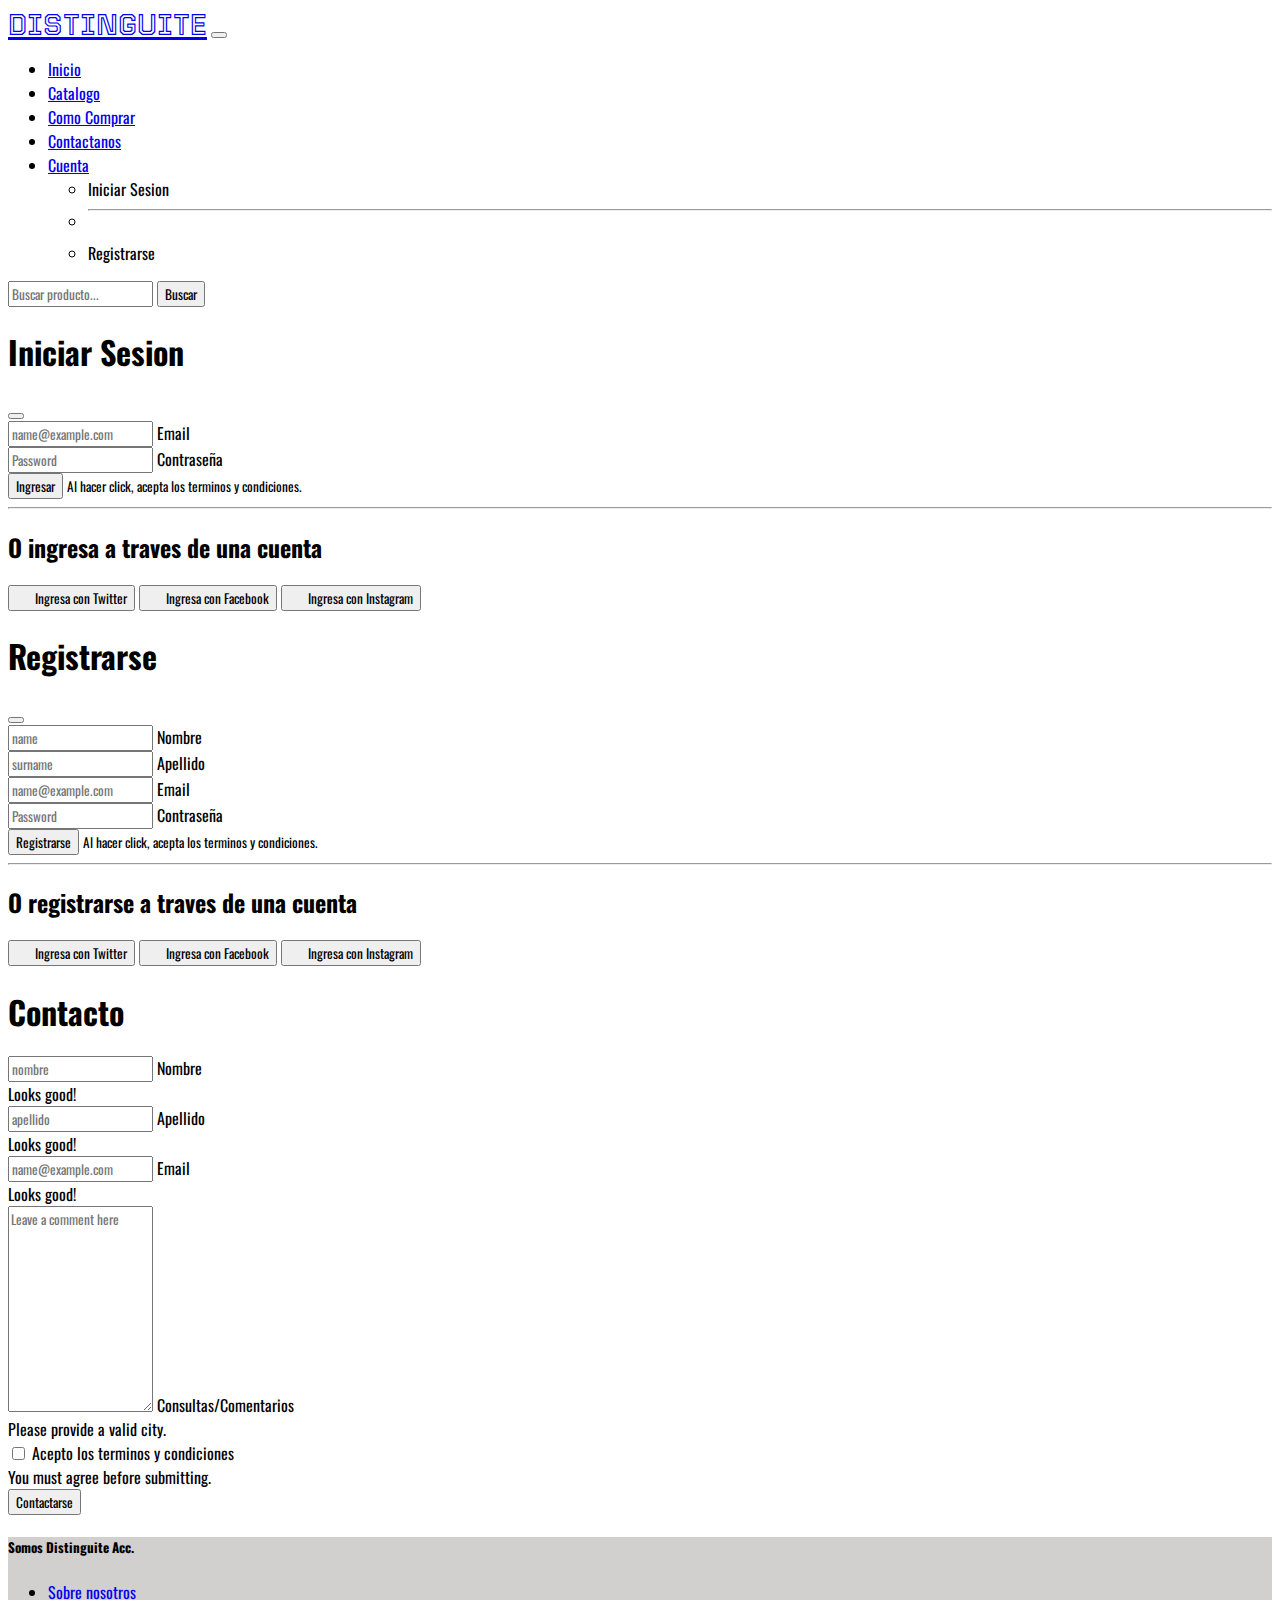
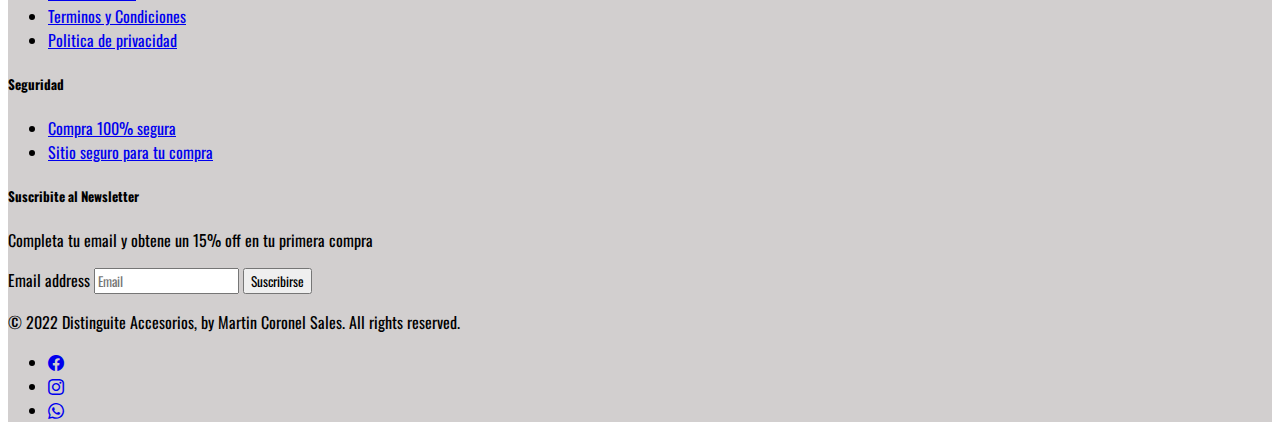
<file: contactanos.html>
<!doctype html>
<html lang="en">

<head>
    <meta charset="utf-8">
    <meta name="viewport" content="width=device-width, initial-scale=1">
    <meta http-equiv="X-UA-Compatible" content="IE=edge">
    <meta name="description" content="Mi proyecto para Coderhouse sobre venta de accesorios web">
    <meta name="keywords" content="Ropa Accesorios Indumentaria Unisex ">

    <title>Distinguite Accesorios</title>
    <link href="https://cdn.jsdelivr.net/npm/bootstrap@5.2.3/dist/css/bootstrap.min.css" rel="stylesheet"
        integrity="sha384-rbsA2VBKQhggwzxH7pPCaAqO46MgnOM80zW1RWuH61DGLwZJEdK2Kadq2F9CUG65" crossorigin="anonymous">
    <link rel="stylesheet" href="https://cdn.jsdelivr.net/npm/bootstrap-icons@1.10.2/font/bootstrap-icons.css">
    <link rel="preconnect" href="https://fonts.googleapis.com">
    <link rel="preconnect" href="https://fonts.gstatic.com" crossorigin>
    <link href="https://fonts.googleapis.com/css2?family=Oswald&family=Tourney:wght@600&display=swap" rel="stylesheet">
    <link rel="stylesheet" href="css/estilos.css">
</head>

<body>
    <header>
        <nav class="navbar navbar-expand-lg bg-light sticky-top">
            <div class="container-fluid mt-3 mb-3">
                <a class="navbar-brand letraTitulo" href="index.html">DISTINGUITE</a>
                <button class="navbar-toggler" type="button" data-bs-toggle="collapse"
                    data-bs-target="#navbarSupportedContent" aria-controls="navbarSupportedContent"
                    aria-expanded="false" aria-label="Toggle navigation">
                    <span class="navbar-toggler-icon"></span>
                </button>
                <div class="collapse navbar-collapse" id="navbarSupportedContent">
                    <ul class="navbar-nav me-auto mb-2 mb-lg-0 ms-lg-4">
                        <li class="nav-item">
                            <a class="nav-link " aria-current="page" href="index.html">Inicio</a>
                        </li>
                        <li class="nav-item">
                            <a class="nav-link" href="catalogo.html">Catalogo</a>
                        </li>
                        <li class="nav-item">
                            <a class="nav-link" href="comocomprar.html">Como Comprar</a>
                        </li>
                        <li class="nav-item">
                            <a class="nav-link active" href="contactanos.html">Contactanos</a>
                        </li>
                        <li class="nav-item dropdown">
                            <a class="nav-link dropdown-toggle" href="#" role="button" data-bs-toggle="dropdown"
                                aria-expanded="false">
                                Cuenta
                            </a>
                            <ul class="dropdown-menu">
                                <li> <a type="button" class="dropdown-item" data-bs-toggle="modal" data-bs-target="#modalSignin">Iniciar Sesion</a></li>
                                <!--<li><a class="dropdown-item" href="#">Crear Cuenta</a></li>-->


                                <li>
                                    <hr class="dropdown-divider">
                                </li>
                                <li><a type="button" class="dropdown-item" data-bs-toggle="modal" data-bs-target="#register">Registrarse</a></li>
                            </ul>
                        </li>

                    </ul>
                    <form class="d-flex" role="search">
                        <input class="form-control me-2" type="search" placeholder="Buscar producto..."
                            aria-label="Search">
                        <button class="btn btn-dark" type="submit">Buscar</button>
                    </form>
                </div>
            </div>
        </nav>

        <div class="modal fade" aria-hidden="true" aria-labelledby="modalSigninLabel" tabindex="-1" id="modalSignin">
            <div class="modal-dialog" role="document">
                <div class="modal-content rounded-4 shadow">
                    <div class="modal-header p-5 pb-4 border-bottom-0">
                        <!-- <h1 class="modal-title fs-5" >Modal title</h1> -->
                        <h1 class="fw-bold mb-0 fs-2">Iniciar Sesion</h1>
                        <button type="button" class="btn-close" data-bs-dismiss="modal" aria-label="Close"></button>
                    </div>
    
                    <div class="modal-body p-5 pt-0">
                        <form class="">
                            <div class="form-floating mb-3">
                                <input type="email" class="form-control rounded-3" id="floatingInput"
                                    placeholder="name@example.com">
                                <label for="floatingInput">Email</label>
                            </div>
                            <div class="form-floating mb-3">
                                <input type="password" class="form-control rounded-3" id="floatingPassword"
                                    placeholder="Password">
                                <label for="floatingPassword">Contraseña</label>
                            </div>
                            <button class="w-100 mb-2 btn btn-lg rounded-3 btn-success" type="submit">Ingresar</button>
                            <small class="text-muted">Al hacer click, acepta los terminos y condiciones.</small>
                            <hr class="my-4">
                            <h2 class="fs-5 fw-bold mb-3">O ingresa a traves de una cuenta</h2>
                            <button class="w-100 py-2 mb-2 btn btn-outline-dark rounded-3" type="submit">
                                <svg class="bi me-1" width="16" height="16">
                                    <use xlink:href="#twitter"></use>
                                </svg>
                                Ingresa con Twitter
                            </button>
                            <button class="w-100 py-2 mb-2 btn btn-outline-primary rounded-3" type="submit">
                                <svg class="bi me-1" width="16" height="16">
                                    <use xlink:href="#facebook"></use>
                                </svg>
                                Ingresa con Facebook
                            </button>
                            <button class="w-100 py-2 mb-2 btn btn-outline-danger rounded-3" type="submit">
                                <svg class="bi me-1" width="16" height="16">
                                    <use xlink:href="#instagram"></use>
                                </svg>
                                Ingresa con Instagram
                            </button>
                        </form>
                    </div>
                </div>
            </div>
        </div>

        <div class="modal fade" aria-hidden="true" aria-labelledby="registerLabel" tabindex="-1" id="register">
            <div class="modal-dialog" role="document">
                <div class="modal-content rounded-4 shadow">
                    <div class="modal-header p-5 pb-4 border-bottom-0">
                        <!-- <h1 class="modal-title fs-5" >Modal title</h1> -->
                        <h1 class="fw-bold mb-0 fs-2">Registrarse</h1>
                        <button type="button" class="btn-close" data-bs-dismiss="modal" aria-label="Close"></button>
                    </div>
    
                    <div class="modal-body p-5 pt-0">
                        <form class="">
                            <div class="form-floating mb-3">
                                <input type="text" class="form-control rounded-3" id="floatingInput"
                                    placeholder="name">
                                <label for="floatingInput">Nombre</label>
                            </div>
                            <div class="form-floating mb-3">
                                <input type="text" class="form-control rounded-3" id="floatingInput"
                                    placeholder="surname">
                                <label for="floatingInput">Apellido</label>
                            </div>
                            <div class="form-floating mb-3">
                                <input type="email" class="form-control rounded-3" id="floatingInput"
                                    placeholder="name@example.com">
                                <label for="floatingInput">Email</label>
                            </div>
                            <div class="form-floating mb-3">
                                <input type="password" class="form-control rounded-3" id="floatingPassword"
                                    placeholder="Password">
                                <label for="floatingPassword">Contraseña</label>
                            </div>
                            <button class="w-100 mb-2 btn btn-lg rounded-3 btn-success" type="submit">Registrarse</button>
                            <small class="text-muted">Al hacer click, acepta los terminos y condiciones.</small>
                            <hr class="my-4">
                            <h2 class="fs-5 fw-bold mb-3">O registrarse a traves de una cuenta</h2>
                            <button class="w-100 py-2 mb-2 btn btn-outline-dark rounded-3" type="submit">
                                <svg class="bi me-1" width="16" height="16">
                                    <use xlink:href="#twitter"></use>
                                </svg>
                                Ingresa con Twitter
                            </button>
                            <button class="w-100 py-2 mb-2 btn btn-outline-primary rounded-3" type="submit">
                                <svg class="bi me-1" width="16" height="16">
                                    <use xlink:href="#facebook"></use>
                                </svg>
                                Ingresa con Facebook
                            </button>
                            <button class="w-100 py-2 mb-2 btn btn-outline-danger rounded-3" type="submit">
                                <svg class="bi me-1" width="16" height="16">
                                    <use xlink:href="#instagram"></use>
                                </svg>
                                Ingresa con Instagram
                            </button>
                        </form>
                    </div>
                </div>
            </div>
        </div>


    </header>

    <main>
        
        <form class="row g-3 needs-validation my-lg-5 mx-lg-5 my-5 mx-2" novalidate>
            <h1 class="col-12">Contacto</h1>
            <div class="col-md-4 form-floating">
                
                <input type="text" class="form-control" id="validationCustom01" placeholder="nombre" required>
                <label for="validationCustom01">Nombre</label>
                <div class="valid-feedback">
                    Looks good!
                </div>
            </div>

            <div class="col-md-4 form-floating">
                
                <input type="text" class="form-control" id="validationCustom02" placeholder="apellido" required>
                <label for="validationCustom02">Apellido</label>
                <div class="valid-feedback">
                    Looks good!
                </div>
            </div>

            <div class="col-md-4 form-floating">
                <input type="email" class="form-control" id="floatingInput" placeholder="name@example.com" required>
                <label for="floatingInput">Email</label>
                <div class="valid-feedback">
                    Looks good!
                </div>
            </div>

            <div class="col-md-12 form-floating">
                <textarea class="form-control" style="height: 200px;" placeholder="Leave a comment here" id="floatingTextarea"></textarea>
                <label for="floatingTextarea">Consultas/Comentarios</label>
                <div class="invalid-feedback">
                    Please provide a valid city.
                </div>
            </div>

            <div class="col-12">
                <div class="form-check">
                    <input class="form-check-input"  type="checkbox" value="" id="invalidCheck" required>
                    <label class="form-check-label" for="invalidCheck">
                        Acepto los terminos y condiciones
                    </label>
                    <div class="invalid-feedback">
                        You must agree before submitting.
                    </div>
                </div>
            </div>
            <div class="col-12">
                <button class="btn btn-primary" type="submit">Contactarse</button>
            </div>
        </form>
    </main>

    <footer>
        <div class="container">
            <footer class="py-5">
                <div class="row">
                    <div class="col-6 col-md-2 mb-3">
                        <h5>Somos Distinguite Acc.</h5>
                        <ul class="nav flex-column">
                            <li class="nav-item mb-2"><a href="comocomprar.html" class="nav-link p-0 text-muted">Sobre nosotros</a>
                            </li>
                            
                            <li class="nav-item mb-2"><a href="comocomprar.html" class="nav-link p-0 text-muted">Terminos y
                                    Condiciones</a></li>
                            <li class="nav-item mb-2"><a href="comocomprar.html" class="nav-link p-0 text-muted">Politica de
                                    privacidad</a></li>
                        </ul>
                    </div>

                    <div class="col-6 col-md-2 mb-3">
                        <h5>Seguridad</h5>
                        <ul class="nav flex-column">
                            <li class="nav-item mb-2"><a href="comocomprar.html" class="nav-link p-0 text-muted">Compra 100% segura</a>
                            </li>
                            <li class="nav-item mb-2"><a href="comocomprar.html" class="nav-link p-0 text-muted">Sitio seguro para tu
                                    compra</a></li>
                        </ul>
                    </div>

                    <div class="col-md-5 offset-md-1 my-3">
                        <form>
                            <h5>Suscribite al Newsletter</h5>
                            <p>Completa tu email y obtene un 15% off en tu primera compra</p>
                            <div class="d-flex flex-column flex-sm-row w-100 gap-2">
                                <label for="newsletter1" class="visually-hidden">Email address</label>
                                <input id="newsletter1" type="text" class="form-control" placeholder="Email">
                                <button class="btn btn-primary" type="button">Suscribirse</button>
                            </div>
                        </form>
                    </div>
                </div>

                <div class="d-flex flex-column flex-sm-row justify-content-between py-4 my-4 border-top">
                    <p>© 2022 Distinguite Accesorios, by Martin Coronel Sales. All rights reserved.</p>
                    <ul class="list-unstyled d-flex">
                        <li class="">
                            <a class="link-dark" href="#"><i class="bi bi-facebook"></i></a>
                        </li>
                        <li class="ms-3"><a class="link-dark" href="#"><i class="bi bi-instagram"></i></a>
                        </li>
                        <li class="ms-3"><a class="link-dark" href="#"><i class="bi bi-whatsapp"></i></a>
                        </li>
                    </ul>
                </div>
            </footer>
        </div>
    </footer>

    <script src="https://cdn.jsdelivr.net/npm/bootstrap@5.2.3/dist/js/bootstrap.bundle.min.js"
        integrity="sha384-kenU1KFdBIe4zVF0s0G1M5b4hcpxyD9F7jL+jjXkk+Q2h455rYXK/7HAuoJl+0I4" crossorigin="anonymous">
        </script>
</body>

</html>
</file>
<file: css/estilos.css>
@import url("https://fonts.googleapis.com/css2?family=Oswald&family=Tourney:wght@600&display=swap");
/* TIPOGRAFIA
font-family: 'Oswald', sans-serif;
font-family: 'Tourney', cursive;
*/
/* line 7, ../../../Proyecto2.0/scss/estilos.scss */
* {
  font-family: 'Oswald', sans-serif;
}

/* VARIABLES */
/* line 14, ../../../Proyecto2.0/scss/estilos.scss */
.letraTitulo {
  font-family: "Tourney", cursive;
  font-size: 30px;
}

/* line 19, ../../../Proyecto2.0/scss/estilos.scss */
footer {
  background-color: #d2cfcf;
}

/* line 23, ../../../Proyecto2.0/scss/estilos.scss */
.transicion {
  transition: all .5s;
}

/* line 27, ../../../Proyecto2.0/scss/estilos.scss */
.transicion:hover {
  transform: scale(1.1);
  cursor: pointer;
}

/* line 32, ../../../Proyecto2.0/scss/estilos.scss */
.form-control:focus {
  border-color: #a4a4aa;
  box-shadow: 0 0 0 0.2rem rgba(89, 91, 90, 0.25);
}

/*# sourceMappingURL=estilos.css.map */
</file>
